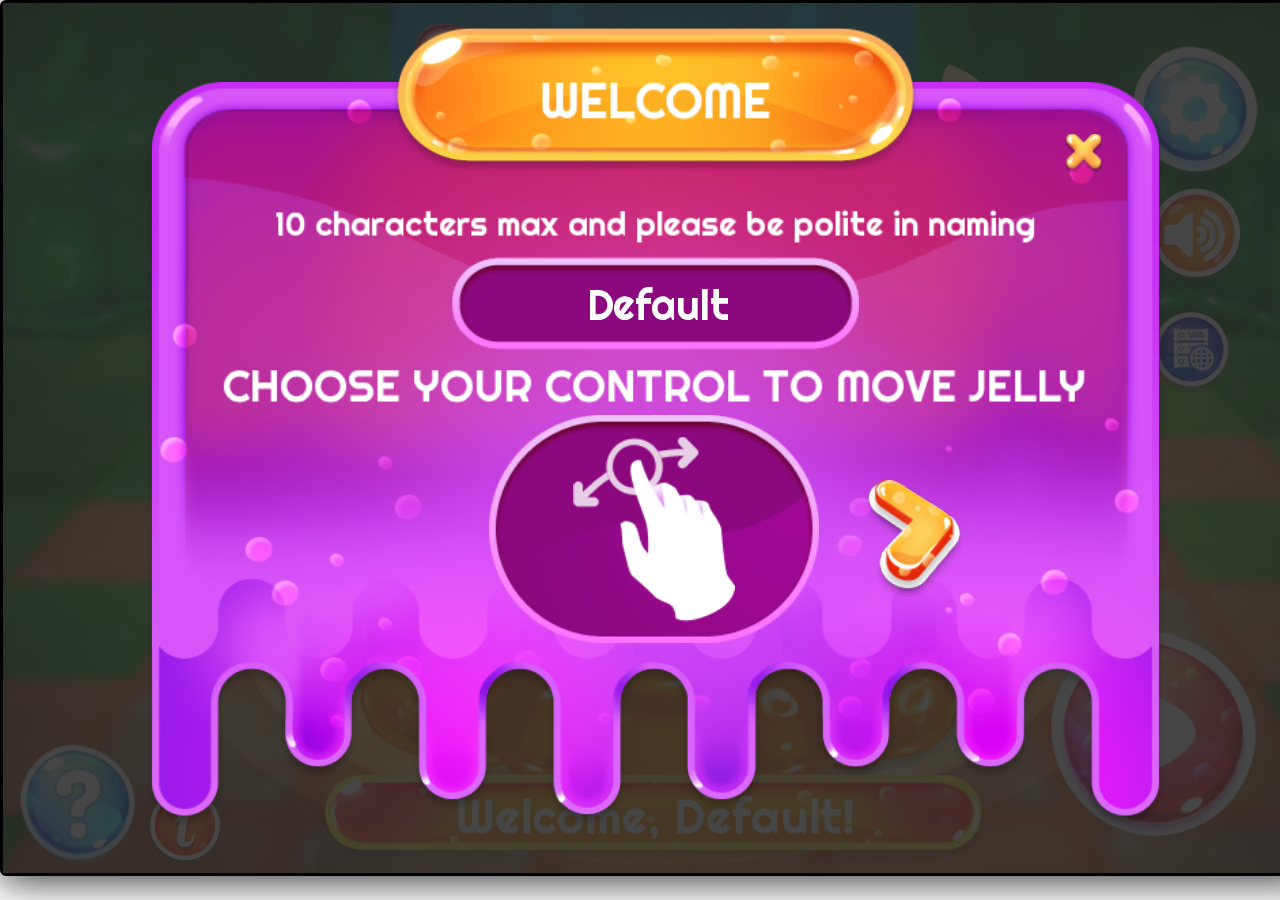
<file: Bomb_233/index.html>
<!DOCTYPE html>
<html>
<head>
  <meta charset="utf-8">

  <title>Jellimon</title>

  <!--http://www.html5rocks.com/en/mobile/mobifying/-->
  <meta name="viewport" content="width=device-width,user-scalable=no,initial-scale=1, minimum-scale=1,maximum-scale=1"/>

  <!--https://developer.apple.com/library/safari/documentation/AppleApplications/Reference/SafariHTMLRef/Articles/MetaTags.html-->
  <meta name="apple-mobile-web-app-capable" content="yes">
  <meta name="apple-mobile-web-app-status-bar-style" content="black-translucent">
  <meta name="format-detection" content="telephone=no">

  <meta name="keywords" content="" />
  <meta name="description" content="" />
  <meta name="robots" content="index,follow" />
  <meta name="title" content="Jellimon" />

  <!-- force webkit on 360 -->
  <meta name="renderer" content="webkit"/>
  <meta name="force-rendering" content="webkit"/>
  <!-- force edge on IE -->
  <meta http-equiv="X-UA-Compatible" content="IE=edge,chrome=1"/>
  <meta name="msapplication-tap-highlight" content="no">

  <!-- force full screen on some browser -->
  <meta name="full-screen" content="yes"/>
  <meta name="x5-fullscreen" content="true"/>
  <meta name="360-fullscreen" content="true"/>
  
  <!-- force screen orientation on some browser -->
  <meta name="screen-orientation" content="landscape"/>
  <meta name="x5-orientation" content="landscape">

  <!--fix fireball/issues/3568 -->
  <!--<meta name="browsermode" content="application">-->
  <meta name="x5-page-mode" content="app">

  <!--<link rel="apple-touch-icon" href=".png" />-->
  <!--<link rel="apple-touch-icon-precomposed" href=".png" />-->

  <link id="stylesheet" rel="stylesheet" type="text/css" href="style-mobile.css"/>
  <!-- custom cocos css -->
  <link rel="stylesheet" type="text/css" href="style-custom.css"/>
  
  <!-- * Bug Fixed ['10588775']: '[HTML5][1.6]: - “What is the Favicon of the AUT?” -->
  <link rel="icon" type="image/png" href="favicon.png"/>
  <link rel="apple-touch-icon" href="favicon.png">
  <link rel="apple-touch-startup-image" href="favicon.png">
  
  <!--laucher icon in manifest -->
  <meta charset="utf-8">
	<!-- All global variable should be here -->
	<script src="../js/games_lib/headScript.js" charset="utf-8"></script>
    <script type='text/javascript'>
        var enableADS = true;
        var useZipLib = true;
        dataLayer = [];
		dataLayer.push({'publisher':'GAMELOFT'});
        var productKey = "";
		var productTitle = "Jellimon"; // for tracking game name
        var gtmID = "";
        if (enableADS){
            gtmID = 'GTM-W4F73N'; //
			productKey = "jellimonFree";
			var adsSDK_url = '//cdn.ludigames.com/h5ads/js/games_lib/adsSDK/adsSDK.js';
			var adsSDK_gameConfigUrl = '//cdn.ludigames.com/h5ads/js/games_lib/adsSDK/game_config.js';
			var ima3Url = '//imasdk.googleapis.com/js/sdkloader/ima3.js';
        }
        else{
            gtmID = 'GTM-K74X66';
			productKey = "jellimon";
        }
       
	</script>
  
	<!-- Google Tag Manager -->
    <script>
        (function(w,d,s,l,i){w[l]=w[l]||[];w[l].push({'gtm.start':new Date().getTime(),event:'gtm.js'});var f=d.getElementsByTagName(s)[0],j=d.createElement(s),dl=l!='dataLayer'?'&l='+l:'';j.async=true;j.src='https://www.googletagmanager.com/gtm.js?id='+i+dl;f.parentNode.insertBefore(j,f);})(window,document,'script','dataLayer','GTM-PLZ2PKZ');
    </script>
	<!-- End Google Tag Manager -->
	<script src="accessCookie.js"></script>
</head>
<body>
	<!-- gtm and ads init -->
	<!-- Google Tag Manager (noscript) -->
	<noscript><iframe src="https://www.googletagmanager.com/ns.html?id=GTM-PLZ2PKZ" height="0" width="0" style="display:none;visibility:hidden"></iframe></noscript>
	<!-- End Google Tag Manager (noscript) -->

    <!-- common functions -->
    <script type='text/javascript'>        
		function insertScript(e,t,n,r){var a,i=e.getElementsByTagName(t)[0];e.getElementById(n)||((a=e.createElement(t)).id=n,a.src=r,i.parentNode.insertBefore(a,i))}		
		function loadOrderScript(t,e,d){var n=document.createElement("script");n.setAttribute("src",t),n.onload=function(){if(void 0!==e){var t=document.createElement("script");t.setAttribute("src",e),t.onload=function(){if(void 0!==d){var t=document.createElement("script");t.setAttribute("src",d),t.onload=function(){"undefined"!=window.playAds&&window.playAds()},document.body.appendChild(t)}},document.body.appendChild(t)}},document.body.appendChild(n)}
		function getReferrer(){if(window.referrer=getCookie("root_referrer"),""!=window.referrer)console.log("referal"+window.referrer);else{var r=document.referrer;if(""!=r)setCookie("root_referrer",r),window.referrer=r;else{var e=window.location.search;window.referrer="https://play.ludigames.com"+e}console.log("redirect to play.ludigames.com"+window.referrer)}return window.referrer}
		
		getReferrer();		
    </script>
    <!-- common functions end -->
	
  <!-- div container for web desktop -->
  <div id="GameDiv" style="width: 640px; height: 960px; display: none"></div>

  <canvas id="GameCanvas" oncontextmenu="event.preventDefault()" tabindex="0"></canvas>
  <div id="splash">
    <div class="progress-bar stripes">
      <span style="width: 0%"></span>
    </div>
  </div>
  <div id="adsContainer" style="margin:0;padding:0"></div>
  <script src="src/settings.js" charset="utf-8"></script>

  
    <script src="main.js" charset="utf-8"></script>
    <!-- inject by post-build-text-data -->
    <script src="unzip.min.js" charset="utf-8"></script>
    <script src="unzip-loader.js" charset="utf-8"></script>


  <script type="text/javascript">
    (function () {
        // open web debugger console
        if (typeof VConsole !== 'undefined') {
            window.vConsole = new VConsole();
        }

        var splash = document.getElementById('splash');
        splash.style.display = 'block';

        var cocos2d = document.createElement('script');
        cocos2d.async = true;
        cocos2d.src = window._CCSettings.debug ? 'cocos2d-js.js' : 'cocos2d-js-min.js';

        var engineLoaded = function () {
            document.body.removeChild(cocos2d);
            cocos2d.removeEventListener('load', engineLoaded, false);
            window.boot();
        };
        cocos2d.addEventListener('load', engineLoaded, false);
        document.body.appendChild(cocos2d);
    })();
  </script>

  <!-- custom script loader to extend cocos -->
  <script src="post-custom.js" charset="utf-8"></script>
</body>
</html>
</file>
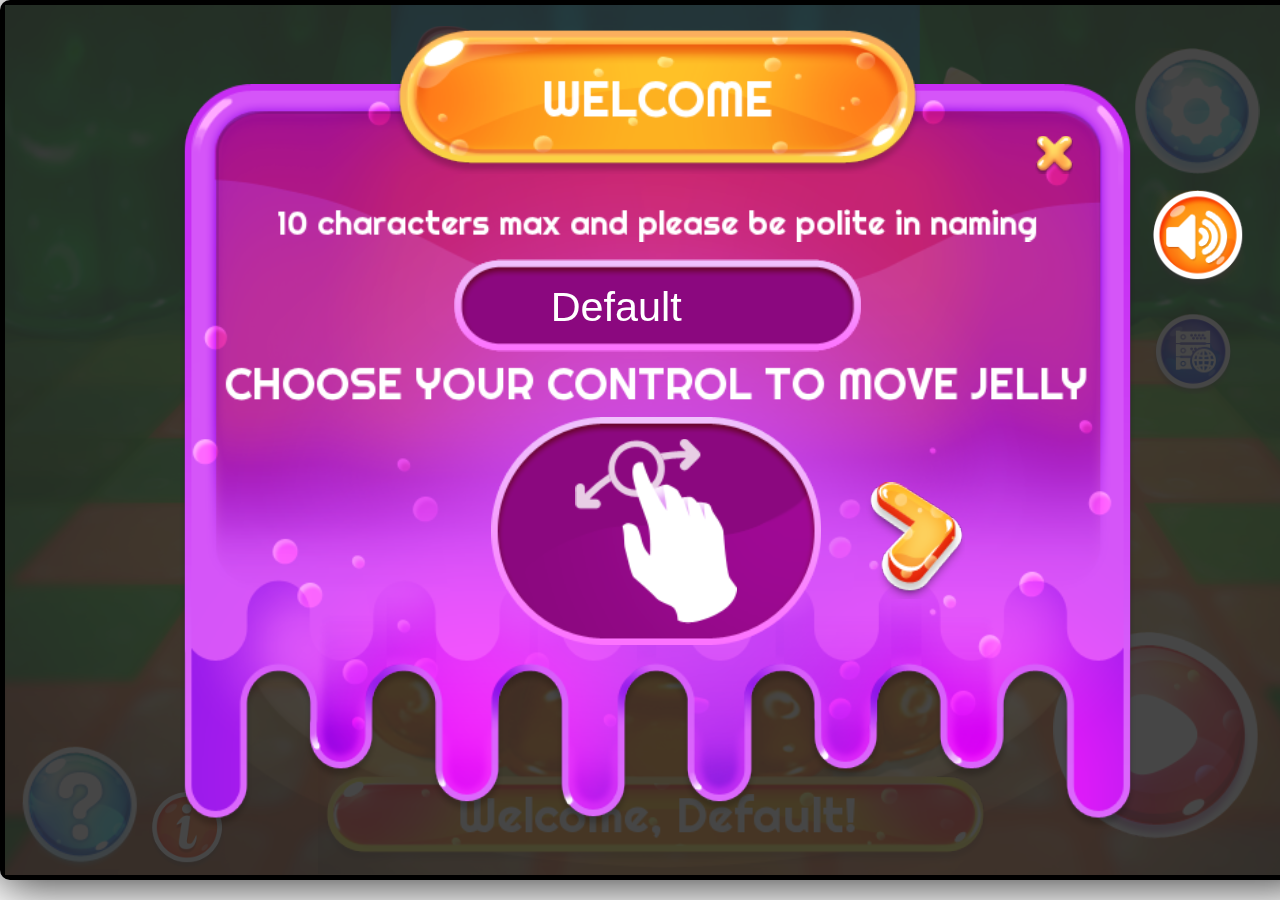
<file: Jellimon/index.html>
<!DOCTYPE html>
<html>
<head>
  <meta charset="utf-8">

  <title>Jellimon</title>

  <!--http://www.html5rocks.com/en/mobile/mobifying/-->
  <meta name="viewport" content="width=device-width,user-scalable=no,initial-scale=1, minimum-scale=1,maximum-scale=1"/>

  <!--https://developer.apple.com/library/safari/documentation/AppleApplications/Reference/SafariHTMLRef/Articles/MetaTags.html-->
  <meta name="apple-mobile-web-app-capable" content="yes">
  <meta name="apple-mobile-web-app-status-bar-style" content="black-translucent">
  <meta name="format-detection" content="telephone=no">

  <meta name="keywords" content="" />
  <meta name="description" content="" />
  <meta name="robots" content="index,follow" />
  <meta name="title" content="Jellimon" />

  <!-- force webkit on 360 -->
  <meta name="renderer" content="webkit"/>
  <meta name="force-rendering" content="webkit"/>
  <!-- force edge on IE -->
  <meta http-equiv="X-UA-Compatible" content="IE=edge,chrome=1"/>
  <meta name="msapplication-tap-highlight" content="no">

  <!-- force full screen on some browser -->
  <meta name="full-screen" content="yes"/>
  <meta name="x5-fullscreen" content="true"/>
  <meta name="360-fullscreen" content="true"/>
  
  <!-- force screen orientation on some browser -->
  <meta name="screen-orientation" content="landscape"/>
  <meta name="x5-orientation" content="landscape">

  <!--fix fireball/issues/3568 -->
  <!--<meta name="browsermode" content="application">-->
  <meta name="x5-page-mode" content="app">

  <!--<link rel="apple-touch-icon" href=".png" />-->
  <!--<link rel="apple-touch-icon-precomposed" href=".png" />-->

  <link id="stylesheet" rel="stylesheet" type="text/css" href="style-mobile.css"/>
  <!-- custom cocos css -->
  <link rel="stylesheet" type="text/css" href="style-custom.css"/>
  
  <!-- * Bug Fixed ['10588775']: '[HTML5][1.6]: - “What is the Favicon of the AUT?” -->
  <link rel="icon" type="image/png" href="favicon.png"/>
  <link rel="apple-touch-icon" href="favicon.png">
  <link rel="apple-touch-startup-image" href="favicon.png">
  
  <!--laucher icon in manifest -->
  <link rel="manifest" href="manifest.json">
  <meta charset="utf-8">
	<!-- All global variable should be here -->
	<script src="../js/games_lib/headScript.js" charset="utf-8"></script>
    <script type='text/javascript'>
        var enableADS = true;
        var useZipLib = true;
        dataLayer = [];
		dataLayer.push({'publisher':'GAMELOFT'});
        var productKey = "";
		var productTitle = "Jellimon"; // for tracking game name
        var gtmID = "";
        if (enableADS){
            gtmID = 'GTM-W4F73N'; //
			productKey = "jellimonFree";
			var adsSDK_url = '//cdn.ludigames.com/h5ads/js/games_lib/adsSDK/adsSDK.js';
			var adsSDK_gameConfigUrl = '//cdn.ludigames.com/h5ads/js/games_lib/adsSDK/game_config.js';
			var ima3Url = '//imasdk.googleapis.com/js/sdkloader/ima3.js';
        }
        else{
            gtmID = 'GTM-K74X66';
			productKey = "jellimon";
        }
       
	</script>
  
	<!-- Google Tag Manager -->
    <script>
        (function(w,d,s,l,i){w[l]=w[l]||[];w[l].push({'gtm.start':new Date().getTime(),event:'gtm.js'});var f=d.getElementsByTagName(s)[0],j=d.createElement(s),dl=l!='dataLayer'?'&l='+l:'';j.async=true;j.src='https://www.googletagmanager.com/gtm.js?id='+i+dl;f.parentNode.insertBefore(j,f);})(window,document,'script','dataLayer','GTM-PLZ2PKZ');
    </script>
	<!-- End Google Tag Manager -->
	<script src="accessCookie.js"></script>
</head>
<body>
	<!-- gtm and ads init -->
	<!-- Google Tag Manager (noscript) -->
	<noscript><iframe src="https://www.googletagmanager.com/ns.html?id=GTM-PLZ2PKZ" height="0" width="0" style="display:none;visibility:hidden"></iframe></noscript>
	<!-- End Google Tag Manager (noscript) -->

    <!-- common functions -->
    <script type='text/javascript'>        
		function insertScript(e,t,n,r){var a,i=e.getElementsByTagName(t)[0];e.getElementById(n)||((a=e.createElement(t)).id=n,a.src=r,i.parentNode.insertBefore(a,i))}		
		function loadOrderScript(t,e,d){var n=document.createElement("script");n.setAttribute("src",t),n.onload=function(){if(void 0!==e){var t=document.createElement("script");t.setAttribute("src",e),t.onload=function(){if(void 0!==d){var t=document.createElement("script");t.setAttribute("src",d),t.onload=function(){"undefined"!=window.playAds&&window.playAds()},document.body.appendChild(t)}},document.body.appendChild(t)}},document.body.appendChild(n)}
		function getReferrer(){if(window.referrer=getCookie("root_referrer"),""!=window.referrer)console.log("referal"+window.referrer);else{var r=document.referrer;if(""!=r)setCookie("root_referrer",r),window.referrer=r;else{var e=window.location.search;window.referrer="https://play.ludigames.com"+e}console.log("redirect to play.ludigames.com"+window.referrer)}return window.referrer}
		
		getReferrer();		
    </script>
    <!-- common functions end -->
	
  <!-- div container for web desktop -->
  <div id="GameDiv" style="width: 640px; height: 960px; display: none"></div>

  <canvas id="GameCanvas" oncontextmenu="event.preventDefault()" tabindex="0"></canvas>
  <div id="splash">
    <div class="progress-bar stripes">
      <span style="width: 0%"></span>
    </div>
  </div>
  <div id="adsContainer" style="margin:0;padding:0"></div>
  <script src="src/settings.js" charset="utf-8"></script>

  
    <script src="main.js" charset="utf-8"></script>
    <!-- inject by post-build-text-data -->
    <script src="unzip.min.js" charset="utf-8"></script>
    <script src="unzip-loader.js" charset="utf-8"></script>


  <script type="text/javascript">
    (function () {
        // open web debugger console
        if (typeof VConsole !== 'undefined') {
            window.vConsole = new VConsole();
        }

        var splash = document.getElementById('splash');
        splash.style.display = 'block';

        var cocos2d = document.createElement('script');
        cocos2d.async = true;
        cocos2d.src = window._CCSettings.debug ? 'cocos2d-js.js' : 'cocos2d-js-min.js';

        var engineLoaded = function () {
            document.body.removeChild(cocos2d);
            cocos2d.removeEventListener('load', engineLoaded, false);
            window.boot();
        };
        cocos2d.addEventListener('load', engineLoaded, false);
        document.body.appendChild(cocos2d);
    })();
  </script>

  <!-- custom script loader to extend cocos -->
  <script src="post-custom.js" charset="utf-8"></script>
</body>
</html>
</file>
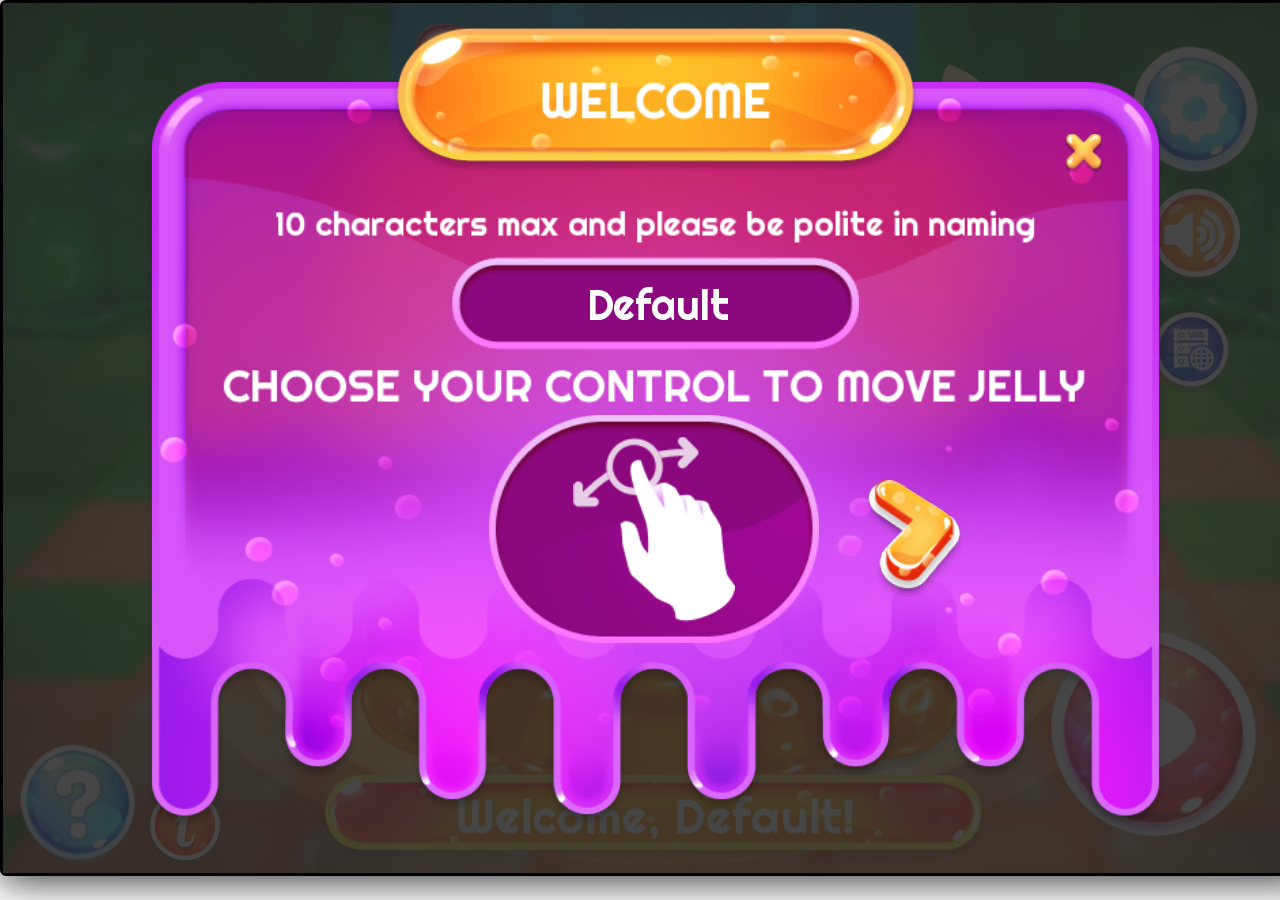
<file: Jellimon_v106/index.html>
<!DOCTYPE html>
<html>
<head>
  <meta charset="utf-8">

  <title>Jellimon</title>

  <!--http://www.html5rocks.com/en/mobile/mobifying/-->
  <meta name="viewport" content="width=device-width,user-scalable=no,initial-scale=1, minimum-scale=1,maximum-scale=1"/>

  <!--https://developer.apple.com/library/safari/documentation/AppleApplications/Reference/SafariHTMLRef/Articles/MetaTags.html-->
  <meta name="apple-mobile-web-app-capable" content="yes">
  <meta name="apple-mobile-web-app-status-bar-style" content="black-translucent">
  <meta name="format-detection" content="telephone=no">

  <meta name="keywords" content="" />
  <meta name="description" content="" />
  <meta name="robots" content="index,follow" />
  <meta name="title" content="Jellimon" />

  <!-- force webkit on 360 -->
  <meta name="renderer" content="webkit"/>
  <meta name="force-rendering" content="webkit"/>
  <!-- force edge on IE -->
  <meta http-equiv="X-UA-Compatible" content="IE=edge,chrome=1"/>
  <meta name="msapplication-tap-highlight" content="no">

  <!-- force full screen on some browser -->
  <meta name="full-screen" content="yes"/>
  <meta name="x5-fullscreen" content="true"/>
  <meta name="360-fullscreen" content="true"/>
  
  <!-- force screen orientation on some browser -->
  <meta name="screen-orientation" content="landscape"/>
  <meta name="x5-orientation" content="landscape">

  <!--fix fireball/issues/3568 -->
  <!--<meta name="browsermode" content="application">-->
  <meta name="x5-page-mode" content="app">

  <!--<link rel="apple-touch-icon" href=".png" />-->
  <!--<link rel="apple-touch-icon-precomposed" href=".png" />-->

  <link id="stylesheet" rel="stylesheet" type="text/css" href="style-mobile.css"/>
  <!-- custom cocos css -->
  <link rel="stylesheet" type="text/css" href="style-custom.css"/>
  
  <!-- * Bug Fixed ['10588775']: '[HTML5][1.6]: - “What is the Favicon of the AUT?” -->
  <link rel="icon" type="image/png" href="favicon.png"/>
  <link rel="apple-touch-icon" href="favicon.png">
  <link rel="apple-touch-startup-image" href="favicon.png">
  
  <!--laucher icon in manifest -->
  <meta charset="utf-8">
	<!-- All global variable should be here -->
	<script src="../js/games_lib/headScript.js" charset="utf-8"></script>
    <script type='text/javascript'>
        var enableADS = true;
        var useZipLib = true;
        dataLayer = [];
		dataLayer.push({'publisher':'GAMELOFT'});
        var productKey = "";
		var productTitle = "Jellimon"; // for tracking game name
        var gtmID = "";
        if (enableADS){
            gtmID = 'GTM-PLZ2PKZ'; // old: GTM-W4F73N
			productKey = "jellimonFree";
			var adsSDK_url = '//cdn.ludigames.com/h5ads/js/games_lib/adsSDK/adsSDK.js';
			var adsSDK_gameConfigUrl = '//cdn.ludigames.com/h5ads/js/games_lib/adsSDK/game_config.js';
			var ima3Url = '//imasdk.googleapis.com/js/sdkloader/ima3.js';
        }
        else{
            gtmID = 'GTM-K74X66';
			productKey = "jellimon";
        }
       
	</script>
  
	<!-- Google Tag Manager -->
    <script>
        (function(w,d,s,l,i){w[l]=w[l]||[];w[l].push({'gtm.start':new Date().getTime(),event:'gtm.js'});var f=d.getElementsByTagName(s)[0],j=d.createElement(s),dl=l!='dataLayer'?'&l='+l:'';j.async=true;j.src='https://www.googletagmanager.com/gtm.js?id='+i+dl;f.parentNode.insertBefore(j,f);})(window,document,'script','dataLayer','GTM-PLZ2PKZ');
    </script>
	<!-- End Google Tag Manager -->
	<script src="accessCookie.js"></script>
</head>
<body>
	<!-- gtm and ads init -->
	<!-- Google Tag Manager (noscript) -->
	<noscript><iframe src="https://www.googletagmanager.com/ns.html?id=GTM-PLZ2PKZ" height="0" width="0" style="display:none;visibility:hidden"></iframe></noscript>
	<!-- End Google Tag Manager (noscript) -->

    <!-- common functions -->
    <script type='text/javascript'>        
		function insertScript(e,t,n,r){var a,i=e.getElementsByTagName(t)[0];e.getElementById(n)||((a=e.createElement(t)).id=n,a.src=r,i.parentNode.insertBefore(a,i))}		
		function loadOrderScript(t,e,d){var n=document.createElement("script");n.setAttribute("src",t),n.onload=function(){if(void 0!==e){var t=document.createElement("script");t.setAttribute("src",e),t.onload=function(){if(void 0!==d){var t=document.createElement("script");t.setAttribute("src",d),t.onload=function(){"undefined"!=window.playAds&&window.playAds()},document.body.appendChild(t)}},document.body.appendChild(t)}},document.body.appendChild(n)}
		function getReferrer(){if(window.referrer=getCookie("root_referrer"),""!=window.referrer)console.log("referal"+window.referrer);else{var r=document.referrer;if(""!=r)setCookie("root_referrer",r),window.referrer=r;else{var e=window.location.search;window.referrer="https://play.ludigames.com"+e}console.log("redirect to play.ludigames.com"+window.referrer)}return window.referrer}
		
		getReferrer();		
    </script>
    <!-- common functions end -->
	
  <!-- div container for web desktop -->
  <div id="GameDiv" style="width: 640px; height: 960px; display: none"></div>

  <canvas id="GameCanvas" oncontextmenu="event.preventDefault()" tabindex="0"></canvas>
  <div id="splash">
    <div class="progress-bar stripes">
      <span style="width: 0%"></span>
    </div>
  </div>
  <div id="adsContainer" style="margin:0;padding:0"></div>
  <script src="src/settings.js" charset="utf-8"></script>

  
    <script src="main.js" charset="utf-8"></script>
    <!-- inject by post-build-text-data -->
    <script src="unzip.min.js" charset="utf-8"></script>
    <script src="unzip-loader.js" charset="utf-8"></script>


  <script type="text/javascript">
    (function () {
        // open web debugger console
        if (typeof VConsole !== 'undefined') {
            window.vConsole = new VConsole();
        }

        var splash = document.getElementById('splash');
        splash.style.display = 'block';

        var cocos2d = document.createElement('script');
        cocos2d.async = true;
        cocos2d.src = window._CCSettings.debug ? 'cocos2d-js.js' : 'cocos2d-js-min.js';

        var engineLoaded = function () {
            document.body.removeChild(cocos2d);
            cocos2d.removeEventListener('load', engineLoaded, false);
            window.boot();
        };
        cocos2d.addEventListener('load', engineLoaded, false);
        document.body.appendChild(cocos2d);
    })();
  </script>

  <!-- custom script loader to extend cocos -->
  <script src="post-custom.js" charset="utf-8"></script>
</body>
</html>
</file>
<file: Bomb_233/style-mobile.css>
html {
  -ms-touch-action: none;
}

body, canvas, div {
  display: block;
  outline: none;
  -webkit-tap-highlight-color: rgba(0, 0, 0, 0);

  user-select: none;
  -moz-user-select: none;
  -webkit-user-select: none;
  -ms-user-select: none;
  -khtml-user-select: none;
  -webkit-tap-highlight-color: rgba(0, 0, 0, 0);
}

/* Remove spin of input type number */
input::-webkit-outer-spin-button,
input::-webkit-inner-spin-button {
  /* display: none; <- Crashes Chrome on hover */
  -webkit-appearance: none;
  margin: 0; /* <-- Apparently some margin are still there even though it's hidden */
}

body {
  position: absolute;
  top: 0;
  left: 0;
  width: 100%;
  height: 100%;
  padding: 0;
  border: 0;
  margin: 0;

  cursor: default;
  color: #888;
  background-color: #333;

  text-align: center;
  font-family: Helvetica, Verdana, Arial, sans-serif;

  display: flex;
  flex-direction: column;
  
  /* fix bug: https://github.com/cocos-creator/2d-tasks/issues/791 */
  /* overflow cannot be applied in Cocos2dGameContainer, 
  otherwise child elements will be hidden when Cocos2dGameContainer rotated 90 deg */
  overflow: hidden;
}

#Cocos2dGameContainer {
  position: absolute;
  margin: 0;
  left: 0px;
  top: 0px;

  display: -webkit-box;
  -webkit-box-orient: horizontal;
  -webkit-box-align: center;
  -webkit-box-pack: center;
}

canvas {
  background-color: rgba(0, 0, 0, 0);
}

a:link, a:visited {
  color: #666;
}

a:active, a:hover {
  color: #666;
}

p.header {
  font-size: small;
}

p.footer {
  font-size: x-small;
}

#splash {
  position: absolute;
  top: 0;
  left: 0;
  width: 100%;
  height: 100%;
  background: #171717 url(./splash.png) no-repeat center;
  background-size: 45%;
}

.progress-bar {
    position: absolute;
    left: 27.5%;
    top: 80%;
    height: 3px;
    padding: 2px;
    width: 45%;
    border-radius: 7px;
    box-shadow: 0 1px 5px #000 inset, 0 1px 0 #444;           
}

.progress-bar span {
    display: block;
    height: 100%;
    border-radius: 3px;
    transition: width .4s ease-in-out;
    background-color: #3dc5de;
}

.stripes span {
    background-size: 30px 30px;
    background-image: linear-gradient(135deg, rgba(255, 255, 255, .15) 25%, transparent 25%,
                        transparent 50%, rgba(255, 255, 255, .15) 50%, rgba(255, 255, 255, .15) 75%,
                        transparent 75%, transparent);            
    
    animation: animate-stripes 1s linear infinite;             
}

@keyframes animate-stripes {
    0% {background-position: 0 0;} 100% {background-position: 60px 0;}
}
</file>
<file: Bomb_233/style-custom.css>
/* this style will override style in defaut cocos */

/* plash screen will display gif loading file instead of splash image */
#splash {
    background: #171717 url(./loading.gif) no-repeat center;
    background-size: 20%;
}
/* disable loading progress */
.progress-bar {
    height: 0px;
    display: none;
}
</file>
<file: Jellimon/style-mobile.css>
html {
  -ms-touch-action: none;
}

body, canvas, div {
  display: block;
  outline: none;
  -webkit-tap-highlight-color: rgba(0, 0, 0, 0);

  user-select: none;
  -moz-user-select: none;
  -webkit-user-select: none;
  -ms-user-select: none;
  -khtml-user-select: none;
  -webkit-tap-highlight-color: rgba(0, 0, 0, 0);
}

/* Remove spin of input type number */
input::-webkit-outer-spin-button,
input::-webkit-inner-spin-button {
    /* display: none; <- Crashes Chrome on hover */
    -webkit-appearance: none;
    margin: 0; /* <-- Apparently some margin are still there even though it's hidden */
}

body {
  position: absolute;
  top: 0;
  left: 0;
  width: 100%;
  height: 100%;
  padding: 0;
  border: 0;
  margin: 0;

  cursor: default;
  color: #888;
  background-color: #333;

  text-align: center;
  font-family: Helvetica, Verdana, Arial, sans-serif;

  display: flex;
  flex-direction: column;
  
  /* fix bug: https://github.com/cocos-creator/2d-tasks/issues/791 */
  /* overflow cannot be applied in Cocos2dGameContainer, 
  otherwise child elements will be hidden when Cocos2dGameContainer rotated 90 deg */
  overflow: hidden;
}

#Cocos2dGameContainer {
  position: absolute;
  margin: 0;
  left: 0px;
  top: 0px;

  display: -webkit-box;
  -webkit-box-orient: horizontal;
  -webkit-box-align: center;
  -webkit-box-pack: center;
}

canvas {
  background-color: rgba(0, 0, 0, 0);
}

a:link, a:visited {
  color: #666;
}

a:active, a:hover {
  color: #666;
}

p.header {
  font-size: small;
}

p.footer {
  font-size: x-small;
}

#splash {
  position: absolute;
  top: 0;
  left: 0;
  width: 100%;
  height: 100%;
  background: #171717 url(./splash.png) no-repeat center;
  background-size: 40%;
}

.progress-bar {
    background-color: #1a1a1a;
    position: absolute;
    left: 25%;
    top: 80%;
    height: 15px;
    padding: 5px;
    width: 50%;
    /*margin: 0 -175px;         */
    border-radius: 5px;
    box-shadow: 0 1px 5px #000 inset, 0 1px 0 #444;           
}

.progress-bar span {
    display: block;
    height: 100%;
    border-radius: 3px;
    box-shadow: 0 1px 0 rgba(255, 255, 255, .5) inset;
    transition: width .4s ease-in-out; 
    background-color: #34c2e3;    
}

.stripes span {
    background-size: 30px 30px;
    background-image: linear-gradient(135deg, rgba(255, 255, 255, .15) 25%, transparent 25%,
                        transparent 50%, rgba(255, 255, 255, .15) 50%, rgba(255, 255, 255, .15) 75%,
                        transparent 75%, transparent);            
    
    animation: animate-stripes 1s linear infinite;             
}

@keyframes animate-stripes {
    0% {background-position: 0 0;} 100% {background-position: 60px 0;}
}
</file>
<file: Jellimon/style-custom.css>
/* this style will override style in defaut cocos */

/* plash screen will display gif loading file instead of splash image */
#splash {
    background: #171717 url(./loading.gif) no-repeat center;
    background-size: 20%;
}
/* disable loading progress */
.progress-bar {
    height: 0px;
    display: none;
}
</file>
<file: Jellimon_v106/style-mobile.css>
html {
  -ms-touch-action: none;
}

body, canvas, div {
  display: block;
  outline: none;
  -webkit-tap-highlight-color: rgba(0, 0, 0, 0);

  user-select: none;
  -moz-user-select: none;
  -webkit-user-select: none;
  -ms-user-select: none;
  -khtml-user-select: none;
  -webkit-tap-highlight-color: rgba(0, 0, 0, 0);
}

/* Remove spin of input type number */
input::-webkit-outer-spin-button,
input::-webkit-inner-spin-button {
  /* display: none; <- Crashes Chrome on hover */
  -webkit-appearance: none;
  margin: 0; /* <-- Apparently some margin are still there even though it's hidden */
}

body {
  position: absolute;
  top: 0;
  left: 0;
  width: 100%;
  height: 100%;
  padding: 0;
  border: 0;
  margin: 0;

  cursor: default;
  color: #888;
  background-color: #333;

  text-align: center;
  font-family: Helvetica, Verdana, Arial, sans-serif;

  display: flex;
  flex-direction: column;
  
  /* fix bug: https://github.com/cocos-creator/2d-tasks/issues/791 */
  /* overflow cannot be applied in Cocos2dGameContainer, 
  otherwise child elements will be hidden when Cocos2dGameContainer rotated 90 deg */
  overflow: hidden;
}

#Cocos2dGameContainer {
  position: absolute;
  margin: 0;
  left: 0px;
  top: 0px;

  display: -webkit-box;
  -webkit-box-orient: horizontal;
  -webkit-box-align: center;
  -webkit-box-pack: center;
}

canvas {
  background-color: rgba(0, 0, 0, 0);
}

a:link, a:visited {
  color: #666;
}

a:active, a:hover {
  color: #666;
}

p.header {
  font-size: small;
}

p.footer {
  font-size: x-small;
}

#splash {
  position: absolute;
  top: 0;
  left: 0;
  width: 100%;
  height: 100%;
  background: #171717 url(./splash.png) no-repeat center;
  background-size: 45%;
}

.progress-bar {
    position: absolute;
    left: 27.5%;
    top: 80%;
    height: 3px;
    padding: 2px;
    width: 45%;
    border-radius: 7px;
    box-shadow: 0 1px 5px #000 inset, 0 1px 0 #444;           
}

.progress-bar span {
    display: block;
    height: 100%;
    border-radius: 3px;
    transition: width .4s ease-in-out;
    background-color: #3dc5de;
}

.stripes span {
    background-size: 30px 30px;
    background-image: linear-gradient(135deg, rgba(255, 255, 255, .15) 25%, transparent 25%,
                        transparent 50%, rgba(255, 255, 255, .15) 50%, rgba(255, 255, 255, .15) 75%,
                        transparent 75%, transparent);            
    
    animation: animate-stripes 1s linear infinite;             
}

@keyframes animate-stripes {
    0% {background-position: 0 0;} 100% {background-position: 60px 0;}
}
</file>
<file: Jellimon_v106/style-custom.css>
/* this style will override style in defaut cocos */

/* plash screen will display gif loading file instead of splash image */
#splash {
    background: #171717 url(./loading.gif) no-repeat center;
    background-size: 20%;
}
/* disable loading progress */
.progress-bar {
    height: 0px;
    display: none;
}
</file>
